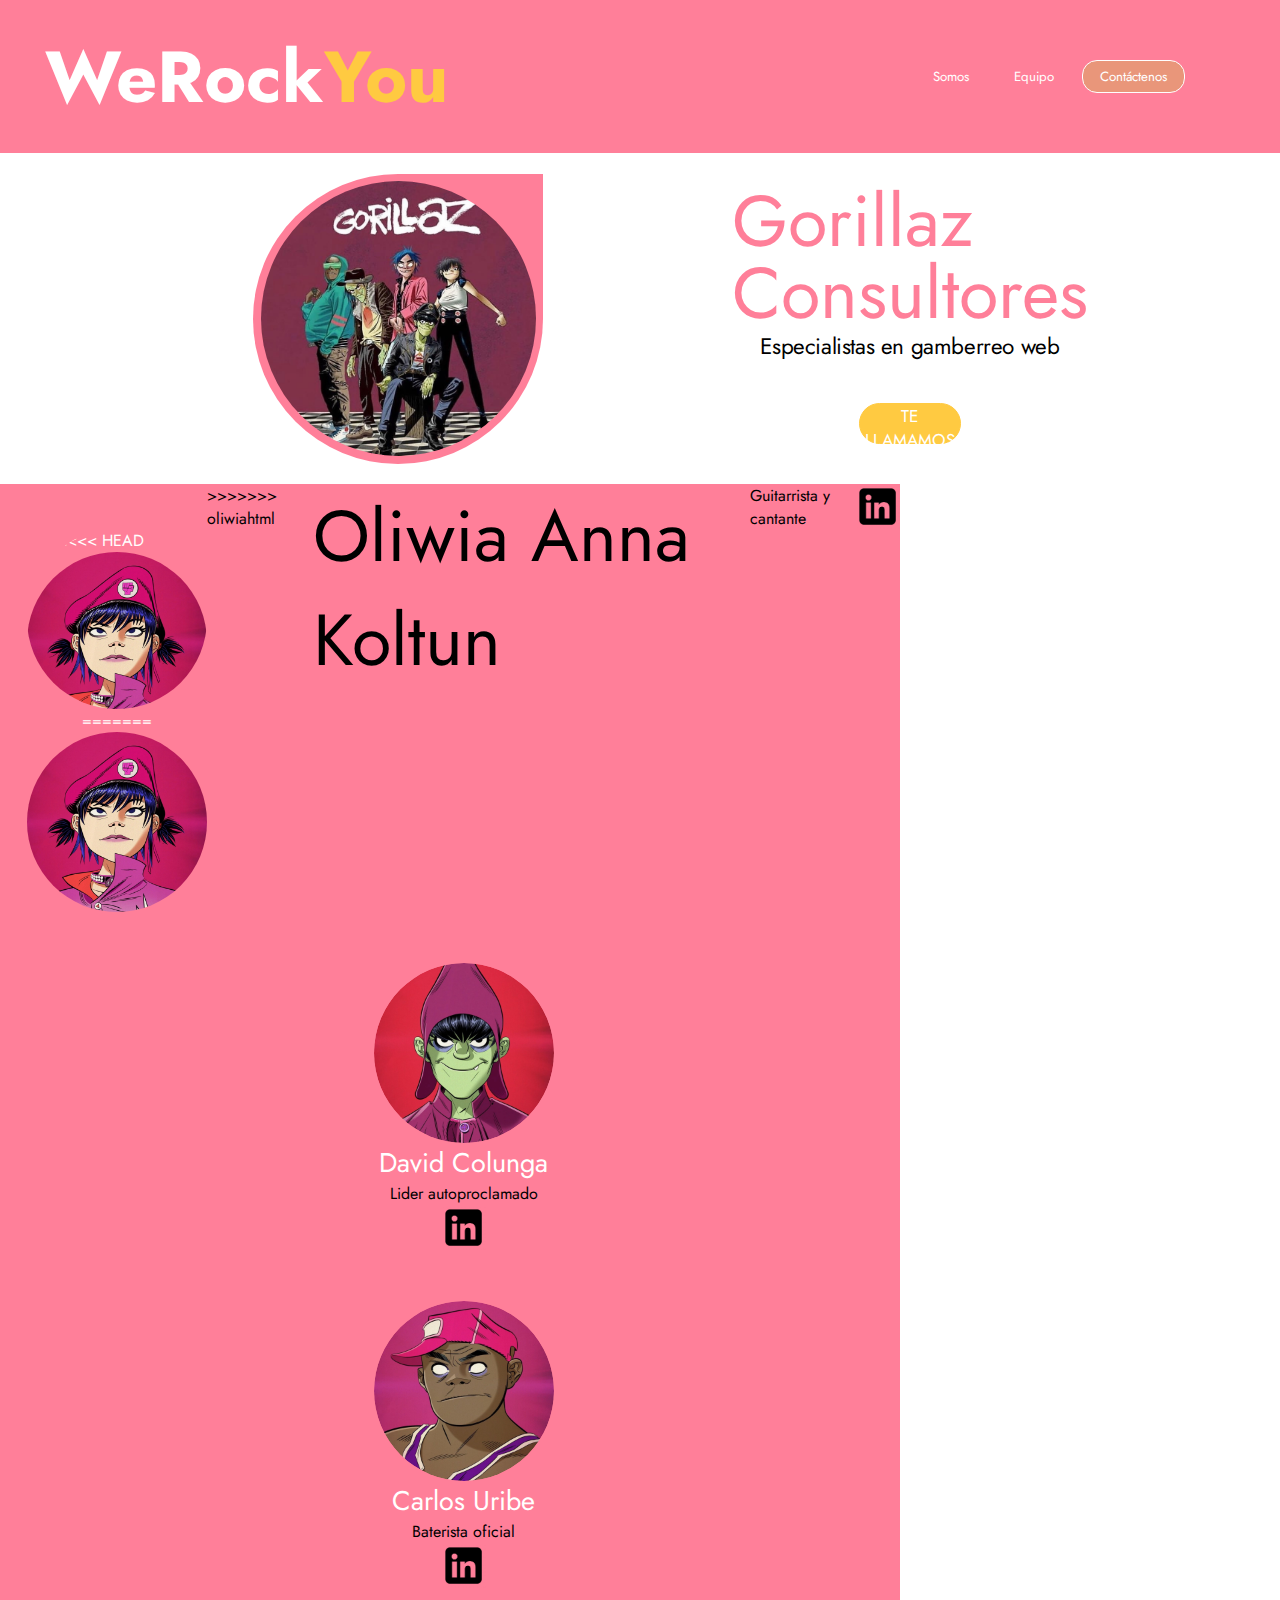
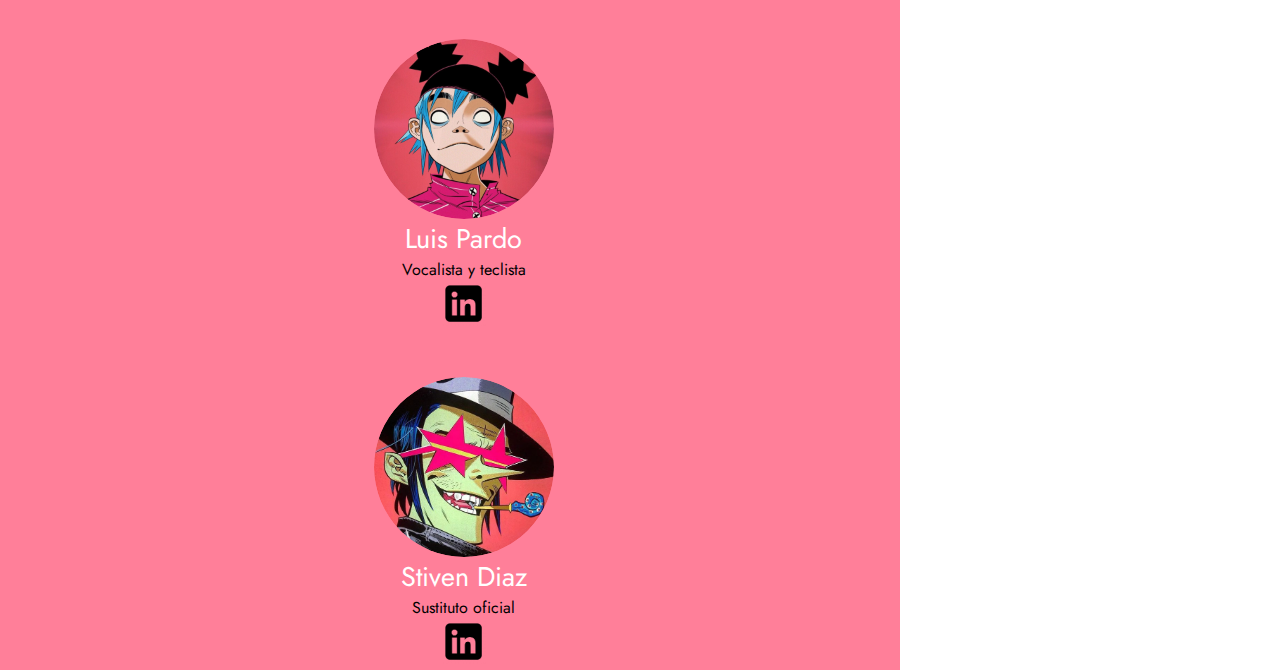
<file: index.html>
<!DOCTYPE html>
<html lang="en">

<head>
    <meta charset="UTF-8">
    <meta name="viewport" content="width=device-width, initial-scale=1.0">
    <title>GorillazCoders</title>
    <link rel="stylesheet" href="./style.css">
    <link rel="icon" href="./icon/iconMurdoc.png" type="image-icon">
</head>

<body>
    <div class="box aligntoends">
        <div class="box-left">
            <h3 class="box-left-h3white">WeRock</h3>
            <h3 class="box-left-h3yellow">You</h3>
        </div>

        <div class="box-right">
            <h5 class="box-right-p">Somos</h5>
            <h5 class="box-right-p">Equipo</h5>
            <a href="https://store.gorillaz.com/eu/contact.html"><button
                    class="box-right-button">Contáctenos</button></a>
        </div>
    </div>

    <div class="main">
        <div class="main-left">
            <div class="main-left-drop">
                <img src="./imagenes/TodosPrueba.jpg" alt="Familia Gorillaz" class="main-left-drop-image">
            </div>
        </div>

        <div class="main-right">
            <div class="main-right-container">
                <h1>Gorillaz Consultores</h1>
            </div>
            <div class="main-right-note">
                <p>Especialistas en gamberreo web</p>
            </div>
            <div class="main-right-btn">
                <a href="https://www.gorillaz.com/"><button>Te llamamos</button></a>
            </div>
        </div>
    </div>
</body>

<footer>
    <div class="allcards">
        <div class="card">
            <div class="card-1">
                <div class="zoom-container">
<<<<<<< HEAD
                    <a href="http://127.0.0.1:5500/oliwia.html"> <img src="./imagenes/Oliwia Noodle.jpg"
                            alt="photo of Oliwia" class="zoom-image"> </a>
                </div>
=======
                    <a href="http://127.0.0.1:5500/oliwia.html"><img src="./imagenes/Oliwia Noodle.jpg" alt="photo of Oliwia" class="zoom-image">
                    </a>
                    </div>
>>>>>>> oliwiahtml
                <h1>Oliwia Anna Koltun</h1>
                <p>Guitarrista y cantante</p>
                <a href="https://gorillaz.fandom.com/es/wiki/Noodle"> 
                    <img src="./imagenes/pnglinkedin.png" alt="logo linkedin" class="linkedinpng">
                </a>
            </div>
        </div>
        <div class="card">
            <div class="card-1">
                <div class="zoom-container">
                    <a href="http://127.0.0.1:5500/David.html"><img src="./imagenes/David Murdoc.jpg"
                            alt="photo of David C" class="zoom-image"></a>
                </div>
                <h1>David Colunga</h1>
                <p>Lider autoproclamado</p>
                <a href="https://gorillaz.fandom.com/es/wiki/Murdoc_Niccals">
                    <img src="./imagenes/pnglinkedin.png" alt="logo linkedin" class="linkedinpng">
                </a>
            </div>
        </div>

        <div class="card">
            <div class="card-1">
                <div class="zoom-container">
                    <a href="http://127.0.0.1:5500/carlos/carlos.html"> <img src="./imagenes/Carlos Russel.jpg"
                            alt="photo of Carlos" class="zoom-image"> </a>
                </div>
                <h1>Carlos Uribe</h1>
                <p>Baterista oficial</p>
                <a href="https://gorillaz.fandom.com/es/wiki/Russel_Hobbs">
                    <img src="./imagenes/pnglinkedin.png" alt="logo linkedin" class="linkedinpng">
                </a>
            </div>

        </div>
        <div class="card">
            <div class="card-1">
                <div class="zoom-container">
                    <a href="http://127.0.0.1:5500/Luis%20Pardo/luispardo.html"> <img src="./imagenes/Luis 2D.jpg"
                            alt="photo of Carlos" class="zoom-image"> </a>
                </div>
                <h1>Luis Pardo</h1>
                <p>Vocalista y teclista</p>
                <a href="https://gorillaz.fandom.com/es/wiki/2-D">
                    <img src="./imagenes/pnglinkedin.png" alt="logo linkedin" class="linkedinpng">
                </a>
            </div>

        </div>
        <div class="card">
            <div class="card-1">
                <div class="zoom-container">
                    <a href="http://127.0.0.1:5500/stiven/stiven.html"> <img src="./imagenes/Stiven Ace.jpg"
                            alt="photo of Carlos" class="zoom-image"> </a>
                </div>
                <h1>Stiven Diaz</h1>
                <p>Sustituto oficial</p>
                <a href="https://gorillaz.fandom.com/es/wiki/Ace">
                    <img src="./imagenes/pnglinkedin.png" alt="logo linkedin" class="linkedinpng">
                </a>
            </div>

        </div>

    </div>

</footer>
</file>
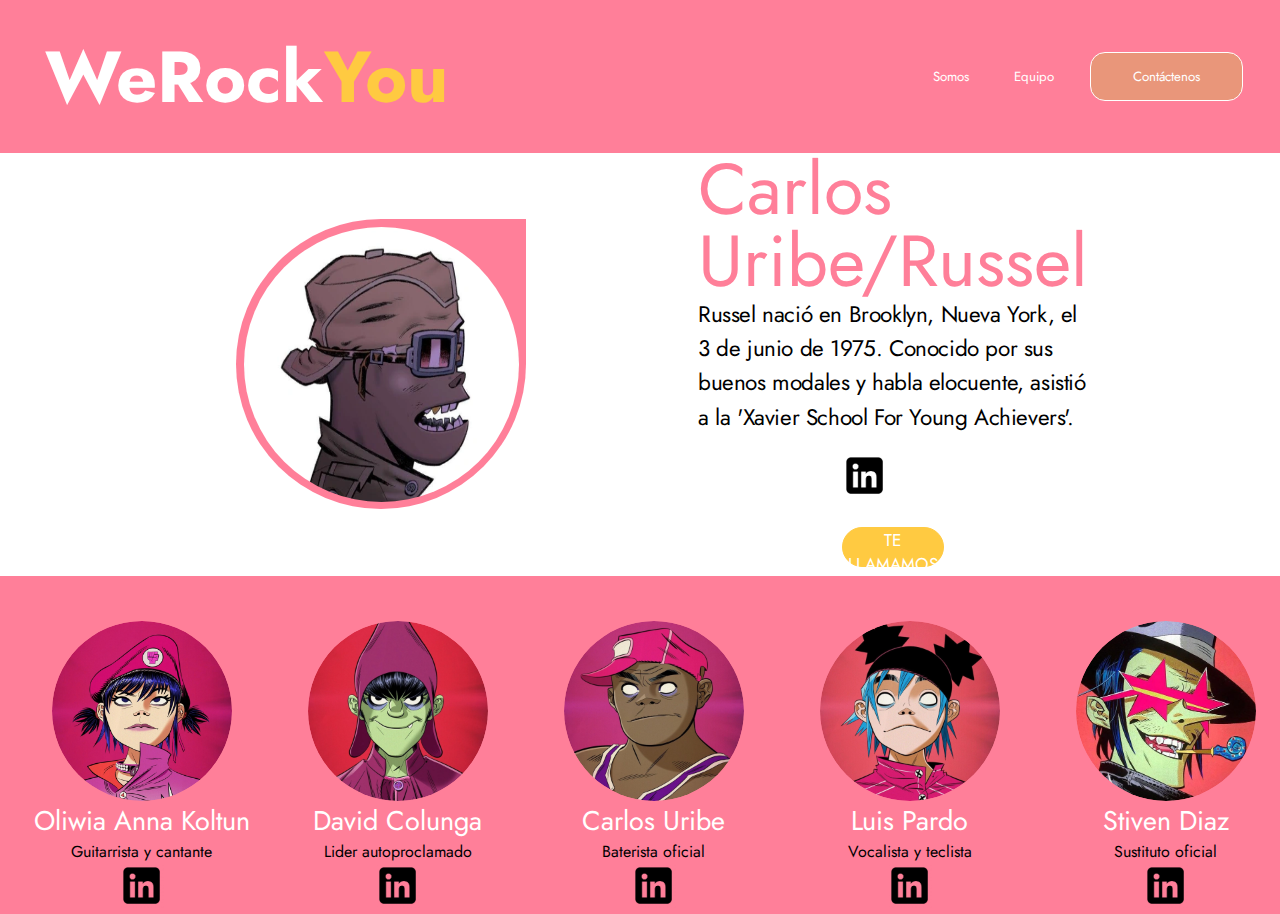
<file: carlos.html>
<!DOCTYPE html>


<head>
    <meta charset="UTF-8">
    <meta name="viewport" content="width=device-width, initial-scale=1.0">
    <title>Russel</title>
    <title>GorillazCoders</title>
    <link rel="stylesheet" href="./style.css">
</head>

<body>
    <div class="box aligntoends">
        <div class="box-left">
            <h3 class="box-left-h3white">WeRock</h3>
            <h3 class="box-left-h3yellow">You</h3>
        </div>

        <div class="box-right">
            <h5 class="box-right-p">Somos</h5>
            <h5 class="box-right-p">Equipo</h5>
            <button class="box-right-button">Contáctenos</button>
        </div>
    </div>

    <div class="main">
        <div class="main-left">
            <div class="main-left-drop">
                <img src="./imagenes/Russel-Fase2.jpg" alt="Familia Gorillaz" class="main-left-drop-image">
            </div>
        </div>

        <div class="main-right">
            <div class="main-right-container">
                <h1>Carlos Uribe/Russel</h1>
            </div>
            <div class="main-right-note">
                <p>Russel nació en Brooklyn, Nueva York, el 3 de junio de 1975. Conocido por sus buenos modales y
                    habla
                    elocuente, asistió a la 'Xavier School For Young Achievers'.</p>
            </div>

            <div class="main-right-down">

                <a href="https://gorillaz.fandom.com/es/wiki/Russel_Hobbs">
                    <img src="./imagenes/pnglinkedin.png" alt="logo linkedin" class="linkedinpng">
                </a>
                <div class="main-right-btn">
                    <a href="https://www.gorillaz.com/" target="_blank"><button>Te llamamos</button></a>
                </div>

            </div>
        </div>
    </div>


    <div class="allcards">
        <div class="card">
            <div class="card-1">
                <div class="zoom-container">
                    <img src="./imagenes/Oliwia Noodle.jpg" alt="photo of Oliwia" class="zoom-image">
                </div>
                <h1>Oliwia Anna Koltun</h1>
                <p>Guitarrista y cantante</p>
                <a href="https://gorillaz.fandom.com/es/wiki/Noodle">
                    <img src="./imagenes/pnglinkedin.png" alt="logo linkedin" class="linkedinpng">
                </a>
            </div>
        </div>
        <div class="card">
            <div class="card-1">
                <div class="zoom-container">
                    <img src="./imagenes/David Murdoc.jpg" alt="photo of David C" class="zoom-image">
                </div>
                <h1>David Colunga</h1>
                <p>Lider autoproclamado</p>
                <a href="https://gorillaz.fandom.com/es/wiki/Murdoc_Niccals">
                    <img src="./imagenes/pnglinkedin.png" alt="logo linkedin" class="linkedinpng">
                </a>
            </div>
        </div>

        <div class="card">
            <div class="card-1">
                <div class="zoom-container">
                    <img src="./imagenes/Carlos Russel.jpg" alt="photo of Carlos" class="zoom-image">
                </div>
                <h1>Carlos Uribe</h1>
                <p>Baterista oficial</p>
                <a href="https://gorillaz.fandom.com/es/wiki/Russel_Hobbs">
                    <img src="./imagenes/pnglinkedin.png" alt="logo linkedin" class="linkedinpng">
                </a>
            </div>

        </div>
        <div class="card">
            <div class="card-1">
                <div class="zoom-container">
                    <img src="./imagenes/Luis 2D.jpg" alt="photo of Carlos" class="zoom-image">
                </div>
                <h1>Luis Pardo</h1>
                <p>Vocalista y teclista</p>
                <a href="https://gorillaz.fandom.com/es/wiki/2-D">
                    <img src="./imagenes/pnglinkedin.png" alt="logo linkedin" class="linkedinpng">
                </a>
            </div>

        </div>
        <div class="card">
            <div class="card-1">
                <div class="zoom-container">
                    <img src="./imagenes/Stiven Ace.jpg" alt="photo of Carlos" class="zoom-image">
                </div>
                <h1>Stiven Diaz</h1>
                <p>Sustituto oficial</p>
                <a href="https://gorillaz.fandom.com/es/wiki/Ace">
                    <img src="./imagenes/pnglinkedin.png" alt="logo linkedin" class="linkedinpng">
                </a>
            </div>

        </div>


    </div>


</body>


</html>
</file>
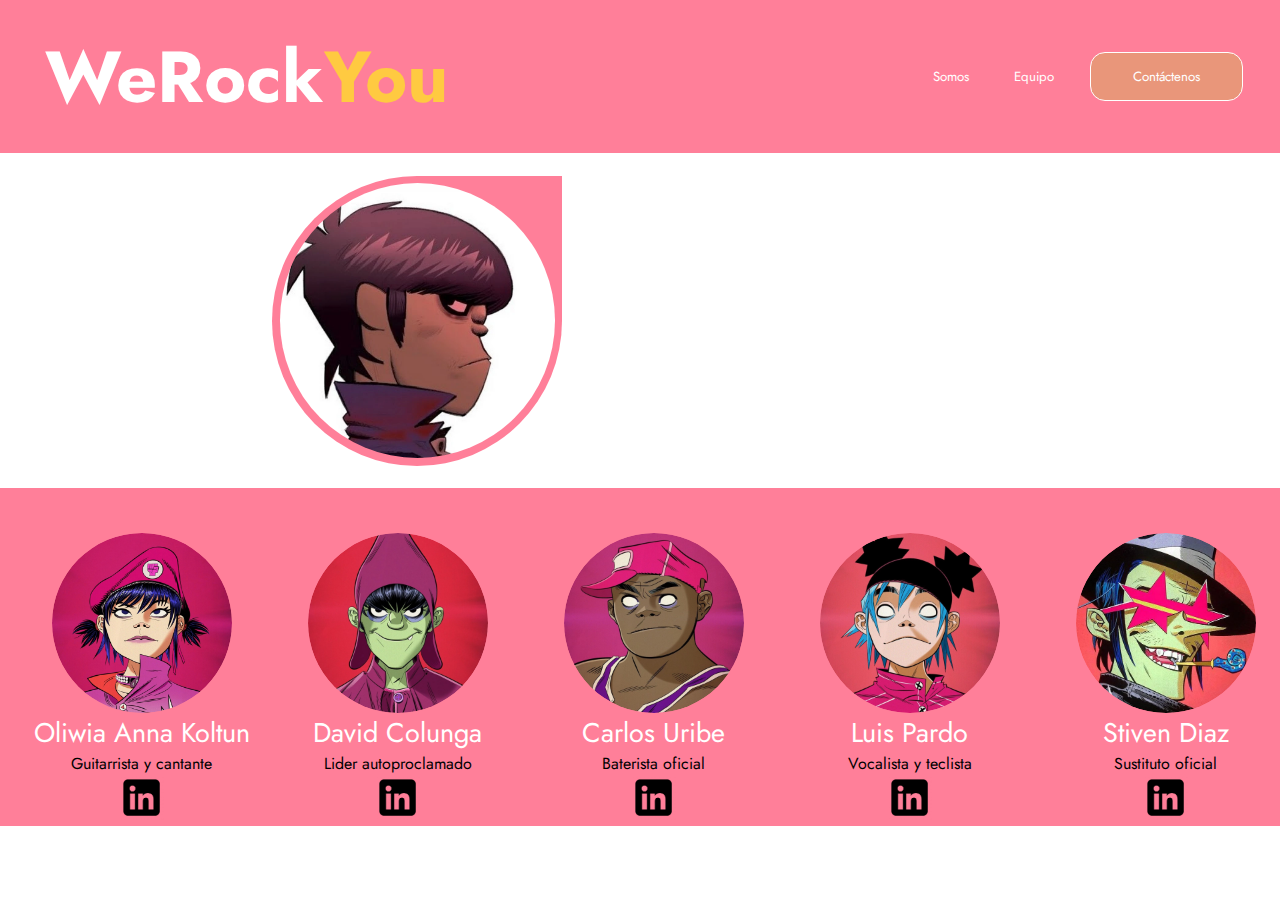
<file: David.html>
<!DOCTYPE html>
<html lang="en">

<head>
    <meta charset="UTF-8">
    <meta name="viewport" content="width=device-width, initial-scale=1.0">
    <title>Document</title>
    <title>GorillazCoders</title>
    <link rel="stylesheet" href="./style.css">
</head>

<body>
    <div class="box aligntoends">
        <div class="box-left">
            <h3 class="box-left-h3white">WeRock</h3>
            <h3 class="box-left-h3yellow">You</h3>
        </div>

        <div class="box-right">
            <h5 class="box-right-p">Somos</h5>
            <h5 class="box-right-p">Equipo</h5>
            <button class="box-right-button">Contáctenos</button>
        </div>
    </div>

    <div class="main">
        <div class="main-left">
            <div class="main-left-drop">
                <img src="./imagenes/davidhtml2.jpg" alt="Familia Gorillaz" class="main-left-drop-image">
            </div>
        </div>

        <div class="main-right">
            <div class="main-right-container">
                
            </div>
            <div class="main-right-note">
                <p></p>
            </div>
            
        </div>
    </div>
</body>

    <div class="allcards">
        <div class="card">
            <div class="card-1">
                <div class="zoom-container">
                    <img src="./imagenes/Oliwia Noodle.jpg" alt="photo of Oliwia" class="zoom-image">
                </div>
                <h1>Oliwia Anna Koltun</h1>
                <p>Guitarrista y cantante</p>
                <a href="https://gorillaz.fandom.com/es/wiki/Noodle">
                    <img src="./imagenes/pnglinkedin.png" alt="logo linkedin" class="linkedinpng">
                </a>
            </div>
        </div>
        <div class="card">
            <div class="card-1">
                <div class="zoom-container">
                    <img src="./imagenes/David Murdoc.jpg" alt="photo of David C" class="zoom-image">
                </div>
                <h1>David Colunga</h1>
                <p>Lider autoproclamado</p>
                <a href="https://gorillaz.fandom.com/es/wiki/Murdoc_Niccals">
                    <img src="./imagenes/pnglinkedin.png" alt="logo linkedin" class="linkedinpng">
                </a>
            </div>
        </div>

        <div class="card">
            <div class="card-1">
              <div class="zoom-container">
                 <img src="./imagenes/Carlos Russel.jpg" alt="photo of Carlos" class="zoom-image">
               </div>
                 <h1>Carlos Uribe</h1>
                 <p>Baterista oficial</p>
                 <a href="https://gorillaz.fandom.com/es/wiki/Russel_Hobbs">
                <img src="./imagenes/pnglinkedin.png" alt="logo linkedin" class="linkedinpng">
                </a>
            </div>
       
        </div>
        <div class="card">
            <div class="card-1">
              <div class="zoom-container">
                 <img src="./imagenes/Luis 2D.jpg" alt="photo of Carlos" class="zoom-image">
               </div>
                 <h1>Luis Pardo</h1>
                 <p>Vocalista y teclista</p>
                 <a href="https://gorillaz.fandom.com/es/wiki/2-D">
                <img src="./imagenes/pnglinkedin.png" alt="logo linkedin" class="linkedinpng">
                </a>
            </div>
       
        </div>
        <div class="card">
            <div class="card-1">
              <div class="zoom-container">
                 <img src="./imagenes/Stiven Ace.jpg" alt="photo of Carlos" class="zoom-image">
               </div>
                 <h1>Stiven Diaz</h1>
                 <p>Sustituto oficial</p>
                 <a href="https://gorillaz.fandom.com/es/wiki/Ace">
                <img src="./imagenes/pnglinkedin.png" alt="logo linkedin" class="linkedinpng">
                </a>
            </div>
       
        </div>
        
            
    </div>


</body>
</body>

</html>
</body>
</body>

</html>
</file>
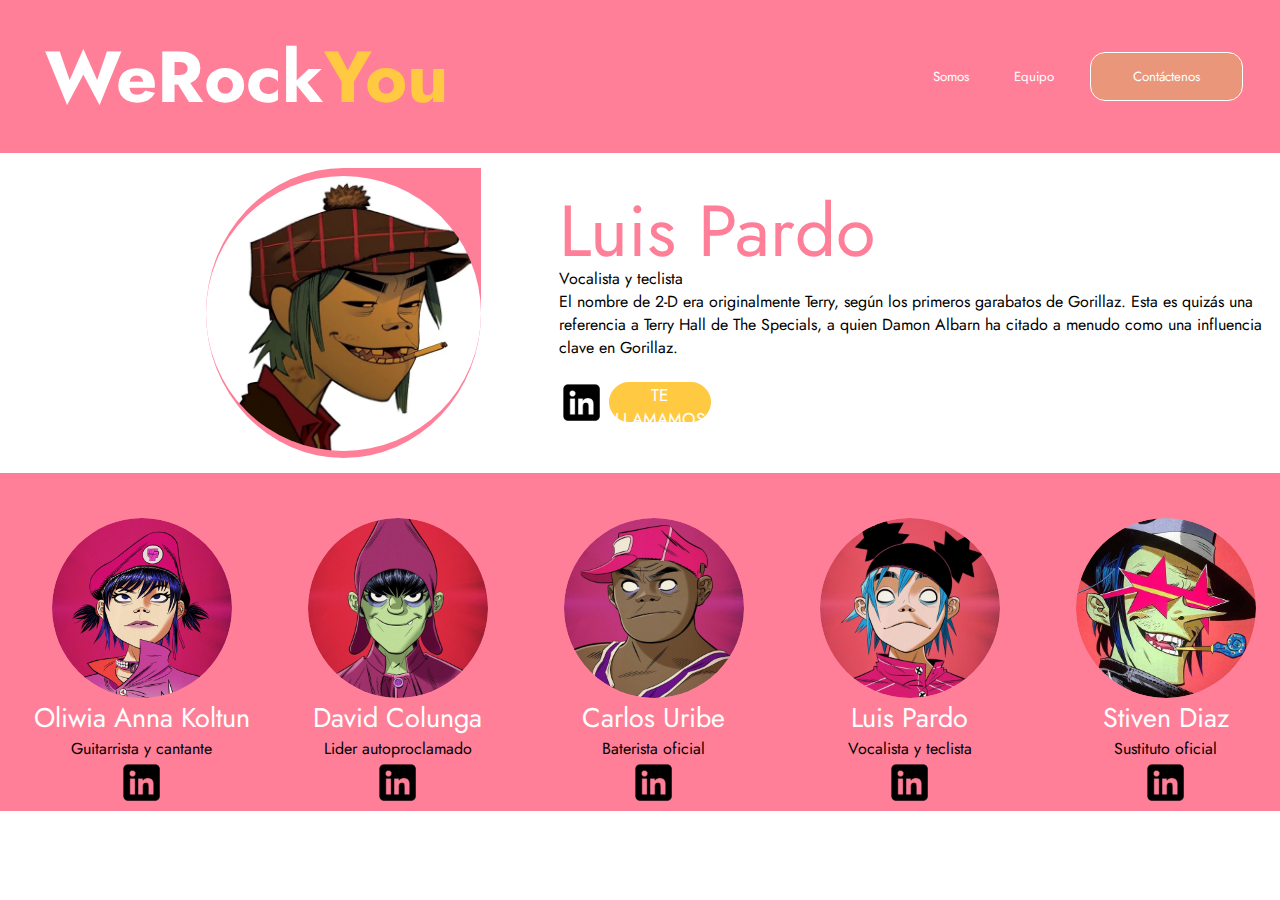
<file: luispardo.html>
<!DOCTYPE html>
<html lang="en">

<head>
    <meta charset="UTF-8">
    <meta name="viewport" content="width=device-width, initial-scale=1.0">
    <title>GorillazCoders</title>
    <link rel="stylesheet" href="./style.css">
</head>

<body>
    <div class="box aligntoends">
        <div class="box-left">
            <h3 class="box-left-h3white">WeRock</h3>
            <a href="http://127.0.0.1:5500/index.html">
                <h3 class="box-left-h3yellow">You</h3>
            </a>
        </div>

        <div class="box-right">
            <h5 class="box-right-p">Somos</h5>
            <h5 class="box-right-p">Equipo</h5>
            <button class="box-right-button">Contáctenos</button>
        </div>
    </div>

    <div class="main">
        <div class="main-left">
            <div class="main-left-drop">
                <img src="./imagenes/2-D_Fase_2.jpg" alt="2d profile" class="main-left-drop-image">
            </div>
        </div>

        <div class="main-rightluispardo">
            <div class="main-right-container">
                <h1>Luis Pardo</h1>
            </div>
            <div class="main-right-noteluispardo">
                <div class="main-right-note-title">
                    <p>Vocalista y teclista</p>
                </div>
                <div class="main-right-note-text">
                    <p>El nombre de 2-D era originalmente Terry, según los primeros garabatos de Gorillaz. Esta es
                        quizás una referencia a Terry Hall de The Specials, a quien Damon Albarn ha citado a menudo como
                        una influencia clave en Gorillaz.</p>
                </div>
            </div>

            <div class="main-right-btn">
                <a href="https://gorillaz.fandom.com/es/wiki/2-D">
                    <img src="./imagenes/pnglinkedin.png" alt="logo linkedin" class="linkedinpng">
                </a>
                <a href="https://www.gorillaz.com/" target="_blank"><button>Te llamamos</button></a>
            </div>
        </div>
    </div>
</body>

<div class="allcards">
    <div class="card">
        <div class="card-1">
            <div class="zoom-container">
                <img src="./imagenes/Oliwia Noodle.jpg" alt="photo of Oliwia" class="zoom-image">
            </div>
            <h1>Oliwia Anna Koltun</h1>
            <p>Guitarrista y cantante</p>
            <a href="https://gorillaz.fandom.com/es/wiki/Noodle">
                <img src="./imagenes/pnglinkedin.png" alt="logo linkedin" class="linkedinpng">
            </a>
        </div>
    </div>
    <div class="card">
        <div class="card-1">
            <div class="zoom-container">
                <img src="./imagenes/David Murdoc.jpg" alt="photo of David C" class="zoom-image">
            </div>
            <h1>David Colunga</h1>
            <p>Lider autoproclamado</p>
            <a href="https://gorillaz.fandom.com/es/wiki/Murdoc_Niccals">
                <img src="./imagenes/pnglinkedin.png" alt="logo linkedin" class="linkedinpng">
            </a>
        </div>
    </div>

    <div class="card">
        <div class="card-1">
            <div class="zoom-container">
                <img src="./imagenes/Carlos Russel.jpg" alt="photo of Carlos" class="zoom-image">
            </div>
            <h1>Carlos Uribe</h1>
            <p>Baterista oficial</p>
            <a href="https://gorillaz.fandom.com/es/wiki/Russel_Hobbs">
                <img src="./imagenes/pnglinkedin.png" alt="logo linkedin" class="linkedinpng">
            </a>
        </div>

    </div>
    <div class="card">
        <div class="card-1">
            <div class="zoom-container">
                <img src="./imagenes/Luis 2D.jpg" alt="photo of Carlos" class="zoom-image">
            </div>
            <h1>Luis Pardo</h1>
            <p>Vocalista y teclista</p>
            <a href="https://gorillaz.fandom.com/es/wiki/2-D">
                <img src="./imagenes/pnglinkedin.png" alt="logo linkedin" class="linkedinpng">
            </a>
        </div>

    </div>
    <div class="card">
        <div class="card-1">
            <div class="zoom-container">
                <img src="./imagenes/Stiven Ace.jpg" alt="photo of Carlos" class="zoom-image">
            </div>
            <h1>Stiven Diaz</h1>
            <p>Sustituto oficial</p>
            <a href="https://gorillaz.fandom.com/es/wiki/Ace">
                <img src="./imagenes/pnglinkedin.png" alt="logo linkedin" class="linkedinpng">
            </a>
        </div>

    </div>


</div>


</body>
</body>

</html>
</body>
</body>

</html>
</file>
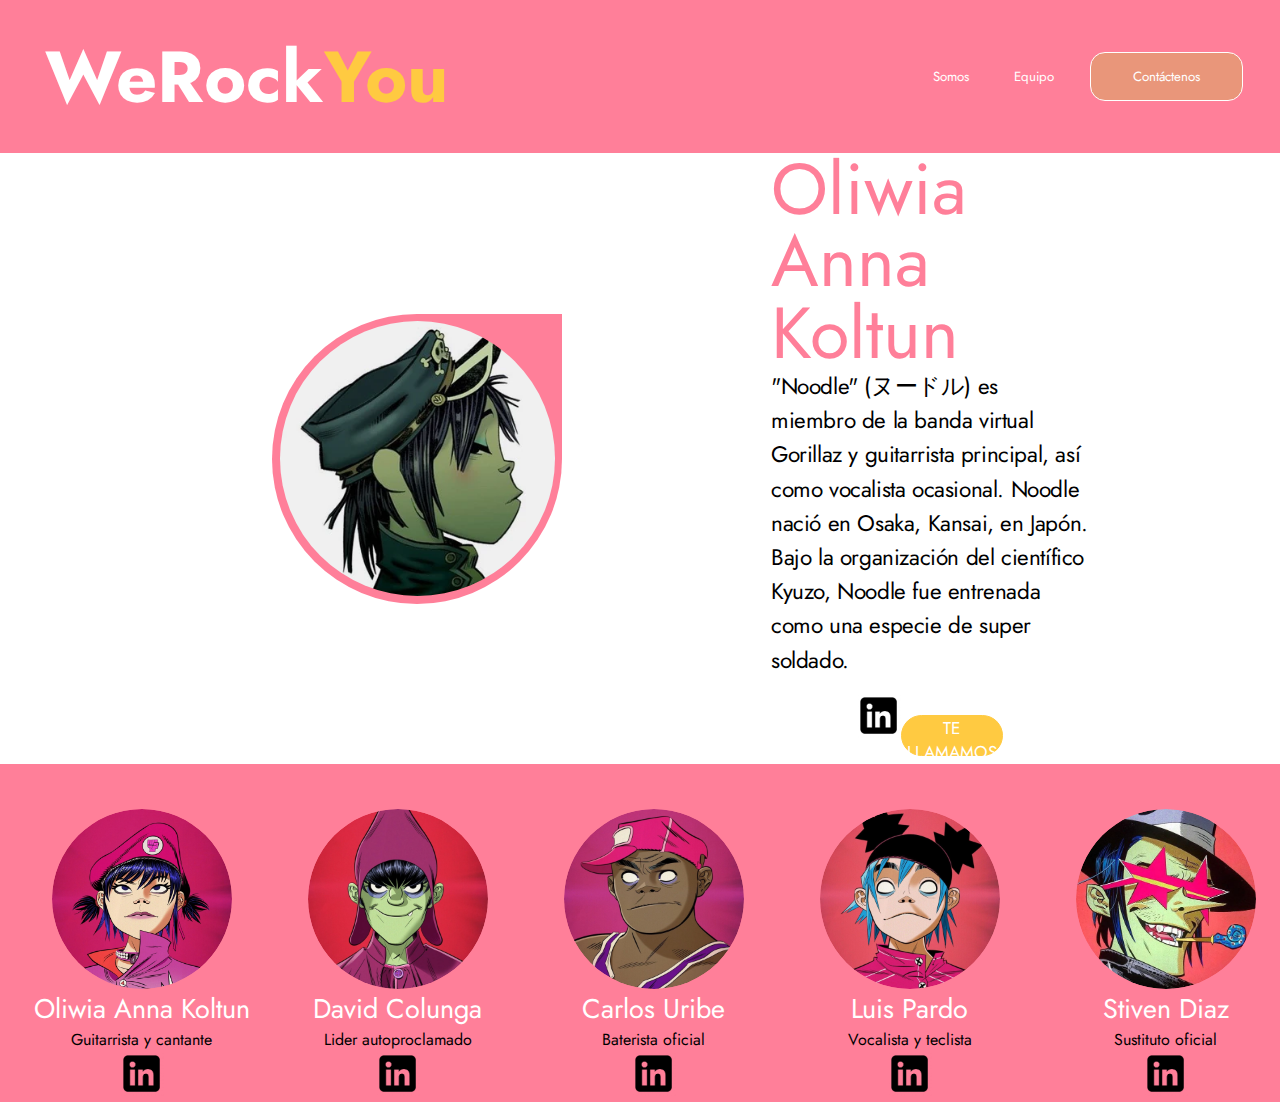
<file: oliwia.html>
<!DOCTYPE html>
<html lang="en">

<head>
    <meta charset="UTF-8">
    <meta name="viewport" content="width=device-width, initial-scale=1.0">
    <title>Oliwia</title>
    <title>GorillazCoders</title>
    <link rel="stylesheet" href="./style.css">
    <link rel="icon" href="./icon/iconMurdoc.png">
</head>

<body>
    <div class="box aligntoends">
        <div class="box-left">
            <h3 class="box-left-h3white">WeRock</h3>
           <a href="http://127.0.0.1:5500/index.html"> <h3 class="box-left-h3yellow">You</h3></a>
        </div>

        <div class="box-right">
            <h5 class="box-right-p">Somos</h5>
            <h5 class="box-right-p">Equipo</h5>
            <button class="box-right-button">Contáctenos</button>
        </div>
    </div>

    <div class="main">
        <div class="main-left">
            <div class="main-left-drop">
                <img src="./imagenes/OliwiaNoodleHtml.webp" alt="Familia Gorillaz" class="main-left-drop-image">
            </div>
        </div>

        <div class="main-right">
            <div class="main-right-container">
                <h1>Oliwia Anna<br>Koltun</h1>
            </div>
            <div class="main-right-note">
                <p>"Noodle" (ヌードル) es miembro de la banda virtual Gorillaz y guitarrista principal, así como vocalista ocasional. Noodle nació en Osaka, Kansai, en Japón. Bajo la organización del científico Kyuzo, Noodle fue entrenada como una especie de super soldado.</p>
            </div>
            <div class="main-right-btn">
              <div class="linkedinpng2">
               <a href="https://gorillaz.fandom.com/es/wiki/Noodle"> <img src="./imagenes/pnglinkedin.png" alt="logo linkedin" class="linkedinpng"></a>
                <a href="https://www.gorillaz.com/" target="_blank"><button>Te llamamos</button></a>
              </div>
            </div>
        </div>
    </div>
</body>

    <div class="allcards">
        <div class="card">
            <div class="card-1">
                <div class="zoom-container">
                    <img src="./imagenes/Oliwia Noodle.jpg" alt="photo of Oliwia" class="zoom-image">
                    </div>
                <h1>Oliwia Anna Koltun</h1>
                <p>Guitarrista y cantante</p>
                <a href="https://gorillaz.fandom.com/es/wiki/Noodle"> 
                    <img src="./imagenes/pnglinkedin.png" alt="logo linkedin" class="linkedinpng">
                </a>
            </div>
        </div>
        <div class="card">
            <div class="card-1">
                <div class="zoom-container">
                    <img src="./imagenes/David Murdoc.jpg" alt="photo of David C" class="zoom-image">
                </div>
                <h1>David Colunga</h1>
                <p>Lider autoproclamado</p>
                <a href="https://gorillaz.fandom.com/es/wiki/Murdoc_Niccals">
                    <img src="./imagenes/pnglinkedin.png" alt="logo linkedin" class="linkedinpng">
                </a>
            </div>
        </div>

        <div class="card">
            <div class="card-1">
              <div class="zoom-container">
                 <img src="./imagenes/Carlos Russel.jpg" alt="photo of Carlos" class="zoom-image">
               </div>
                 <h1>Carlos Uribe</h1>
                 <p>Baterista oficial</p>
                 <a href="https://gorillaz.fandom.com/es/wiki/Russel_Hobbs">
                <img src="./imagenes/pnglinkedin.png" alt="logo linkedin" class="linkedinpng">
                </a>
            </div>
       
        </div>
        <div class="card">
            <div class="card-1">
              <div class="zoom-container">
                 <img src="./imagenes/Luis 2D.jpg" alt="photo of Carlos" class="zoom-image">
               </div>
                 <h1>Luis Pardo</h1>
                 <p>Vocalista y teclista</p>
                 <a href="https://gorillaz.fandom.com/es/wiki/2-D">
                <img src="./imagenes/pnglinkedin.png" alt="logo linkedin" class="linkedinpng">
                </a>
            </div>
       
        </div>
        <div class="card">
            <div class="card-1">
              <div class="zoom-container">
                 <img src="./imagenes/Stiven Ace.jpg" alt="photo of Carlos" class="zoom-image">
               </div>
                 <h1>Stiven Diaz</h1>
                 <p>Sustituto oficial</p>
                 <a href="https://gorillaz.fandom.com/es/wiki/Ace">
                <img src="./imagenes/pnglinkedin.png" alt="logo linkedin" class="linkedinpng">
                </a>
            </div>
       
        </div>
        
            
    </div>


</body>
</body>

</html>
</body>
</body>

</html>
</file>
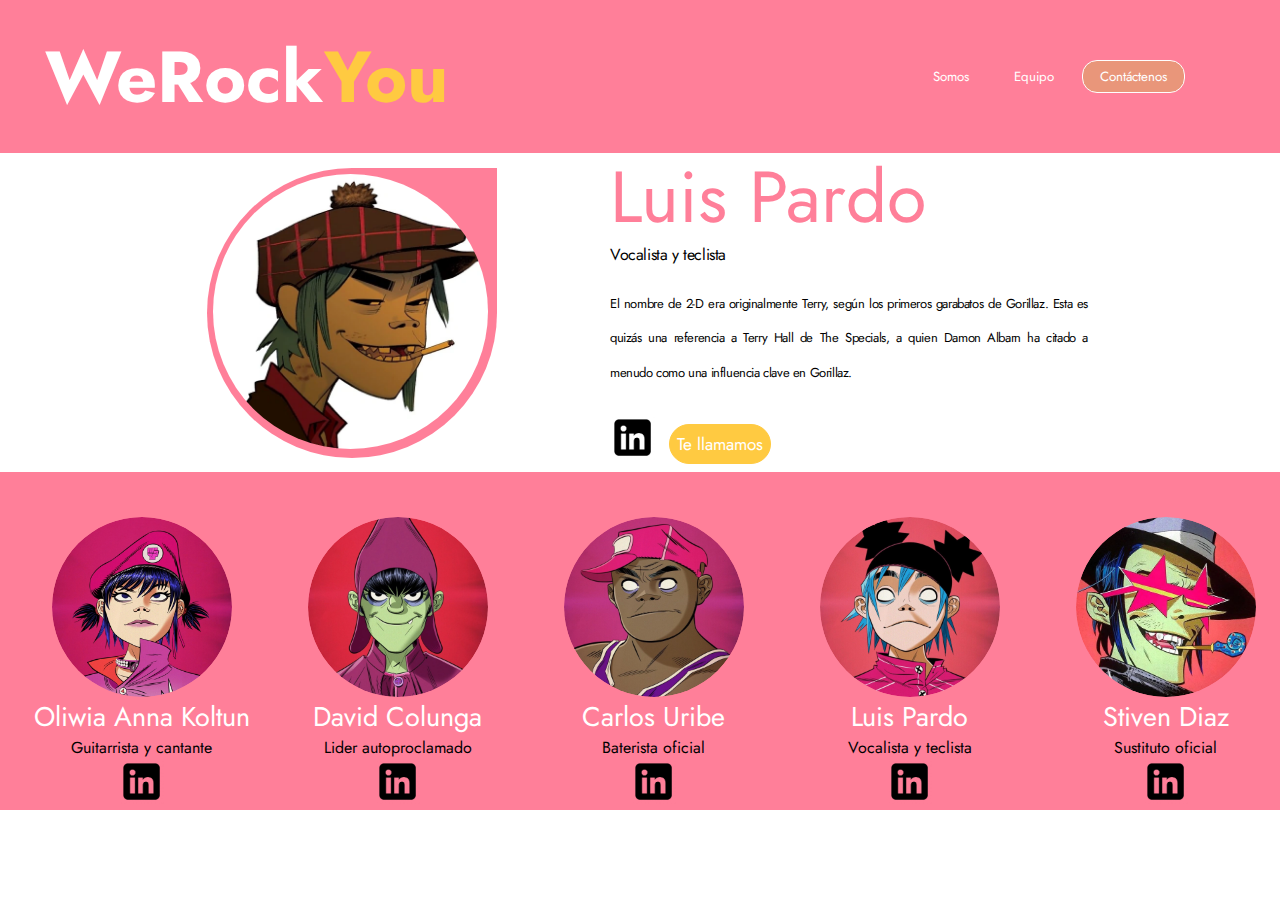
<file: Luis Pardo/luispardo.html>
<!DOCTYPE html>
<html lang="en">


<head>
    <meta charset="UTF-8">
    <meta name="viewport" content="width=device-width, initial-scale=1.0">
    <title>Luis Pardo</title>
    <link rel="stylesheet" href="./luispardostyle.css">
    <link rel="icon" type="image/jpg" href="../imagenes/iconMurdoc.png"/>

</head>

<body>
    <div class="box content">
        <div class="box-left">
            <h3 class="box-left-h3white">WeRock</h3>
            <a href="http://127.0.0.1:5500/index.html">
                <h3 class="box-left-h3yellow">You</h3>
            </a>
        </div>

        <div class="box-right">
            <h5 class="box-right-p">Somos</h5>
            <h5 class="box-right-p">Equipo</h5>
            <a href="https://store.gorillaz.com/eu/contact.html"><button class="box-right-button">Contáctenos</button>
            </a>
        </div>
    </div>

    <div class="main">
        <div class="main-left">
            <div class="main-left-drop">
                <img src="../imagenes/2-D_Fase_2.jpg" alt="2d profile" class="main-left-dropimage">
            </div>
        </div>

        <div class="main-right">
            <div class="main-right-name">
                <h1>Luis Pardo</h1>
            </div>
            <div class="main-right-note">
                <div class="main-right-note-title">
                    <p>Vocalista y teclista</p>
                </div>
                <div class="main-right-note-text">
                    <p>El nombre de 2-D era originalmente Terry, según los primeros garabatos de Gorillaz. Esta es
                        quizás una referencia a Terry Hall de The Specials, a quien Damon Albarn ha citado a menudo como
                        una influencia clave en Gorillaz.</p>
                </div>
            </div>

            <div class="main-right-btn">
                <a href="https://gorillaz.fandom.com/es/wiki/2-D">
                    <img src="../imagenes/pnglinkedin.png" alt="logo linkedin" class="linkedinpng">
                </a>
                <a href="https://www.gorillaz.com/"><button>Te llamamos</button></a>
            </div>
        </div>
    </div>
</body>

<footer>
    <div class="allcards">
        <div class="card">
            <div class="card-1">
                <div class="zoom-container">
                    <a href="http://127.0.0.1:5500/oliwia.html"> <img src="../imagenes/Oliwia Noodle.jpg"
                            alt="photo of Oliwia" class="zoom-image"> </a>
                </div>
                <h1>Oliwia Anna Koltun</h1>
                <p>Guitarrista y cantante</p>
                <a href="https://gorillaz.fandom.com/es/wiki/Noodle">
                    <img src="../imagenes/pnglinkedin.png" alt="logo linkedin" class="linkedinpng">
                </a>
            </div>
        </div>
        <div class="card">
            <div class="card-1">
                <div class="zoom-container">
                    <a href="http://127.0.0.1:5500/David.html"> <img src="../imagenes/David Murdoc.jpg"
                            alt="photo of David C" class="zoom-image"> </a>
                </div>
                <h1>David Colunga</h1>
                <p>Lider autoproclamado</p>
                <a href="https://gorillaz.fandom.com/es/wiki/Murdoc_Niccals">
                    <img src="../imagenes/pnglinkedin.png" alt="logo linkedin" class="linkedinpng">
                </a>
            </div>
        </div>

        <div class="card">
            <div class="card-1">
                <div class="zoom-container">
                    <a href="http://127.0.0.1:5500/carlos/carlos.html"> <img src="../imagenes/Carlos Russel.jpg"
                            alt="photo of Carlos" class="zoom-image"> </a>
                </div>
                <h1>Carlos Uribe</h1>
                <p>Baterista oficial</p>
                <a href="https://gorillaz.fandom.com/es/wiki/Russel_Hobbs">
                    <img src="../imagenes/pnglinkedin.png" alt="logo linkedin" class="linkedinpng">
                </a>
            </div>

        </div>
        <div class="card">
            <div class="card-1">
                <div class="zoom-container">
                    <img src="../imagenes/Luis 2D.jpg" alt="photo of Carlos" class="zoom-image">
                </div>
                <h1>Luis Pardo</h1>
                <p>Vocalista y teclista</p>
                <a href="https://gorillaz.fandom.com/es/wiki/2-D">
                    <img src="../imagenes/pnglinkedin.png" alt="logo linkedin" class="linkedinpng">
                </a>
            </div>

        </div>
        <div class="card">
            <div class="card-1">
                <div class="zoom-container">
                    <a href="http://127.0.0.1:5500/stiven/stiven.html"> <img src="../imagenes/Stiven Ace.jpg"
                            alt="photo of Carlos" class="zoom-image"> </a>
                </div>
                <h1>Stiven Diaz</h1>
                <p>Sustituto oficial</p>
                <a href="https://gorillaz.fandom.com/es/wiki/Ace">
                    <img src="../imagenes/pnglinkedin.png" alt="logo linkedin" class="linkedinpng">
                </a>
            </div>

        </div>

    </div>
</footer>
</file>
<file: style.css>
* {
    margin: 0;
    padding: 0;
    font-family: 'jost';
}

@font-face {
    font-family: 'jost';
        src: url('fonts/Jost-VariableFont_wght.ttf');
}

.main{
    display: flex;
    flex-direction: row;
    align-items: center;
}
a{
    text-decoration: none;
}
.linkedinpng2 {
    display: flex;
    text-align: left;
}


.main-left {
    display: flex;
    justify-content: center;
    align-items: center;
    width: 50vw;
    background-color: white;
}

.main-left-drop {
    background-color: #ff7f99;
    margin: 2% 4%;
    height: 297px;
    width: 297px;
    border-radius: 50% 0 50% 50%;
    display: flex;
    justify-content: center;
    align-items: center;
}

.main-left-drop-image {
    height: 277px;
    width: 277px;
    border-radius: 50%;
    display: flex;
    animation: girar 15s linear infinite;

}

.main-left-drop-image:hover {
    border-radius: 50%;
    -webkit-border-radius: 50%;
    box-shadow: 0px 0px 5px 5px #ffca41;
    -webkit-box-shadow: 0px 0px 5px 5px #ffca41;
}

@keyframes girar {
    0% {
        transform: rotate(0deg);
    }
    100% {
        transform: rotate(360deg);
    }
}

.main-right {
    display: flex;
    justify-content: center;
    align-items: center;
    flex-direction: column;
    width: 50vh;
    background-color: white;
}

.main-right-container {
    color: #FF7F99;
    line-height: 8vh;
    display: flex;
    text-align: left;
}
p {
    display: flex;
    text-align: left;
}

h1{
    font-weight: normal;
    font-size: 8vh;
    display: flex;
    text-align: left;
}

.main-right-note {
    line-height: 3.8vh;
    display: flex;
    text-align: left;
    font-size: 2.5vh;
    letter-spacing: -0.4px;
}

.btn {
    display: flex;
    justify-content: center;
    
}

.main-right-btn button {
    width: 8vw;
    height: 4.5vh;
    border-radius: 40px;
    border: 1px solid #FFCA41;
    background-color: #FFCA41;
    text-decoration: none;
    text-transform: uppercase;
    color: white;
    font-size: 1.3vh;
    cursor: pointer;
    margin-top: 2.5vh;
    align-items: center;
}

.box{
    height: 17vh;
    background-color: #FF7F99;
}

.box-left{
    margin-left: 5vh;
    display: flex;
    flex-direction: row;
}

.box-left-h3white{
    color: #ffff;
    font-size: 8vh;
}
.box-left-h3yellow{
    color: #FFCA41;
    font-size: 8vh;
    animation: zoom 5s infinite 
}
@keyframes zoom {
   25%{
    transform: rotate(80deg);
   }
   50%{
    transform: rotate(0deg);
   }

}
.aligntoends{
    display: flex; 
    justify-content:space-between;
    align-items: center;
}

.box-right{
    margin-left: 5vh;
    margin-right: 10vh;
    display: flex;
    justify-content: space-between;
    align-items: center;
}

.box-right-p{
    margin: 2.5vh;
    color: #ffff;
    font-weight: normal;
    
}

.box-right-button{
    margin: 5vh;
    color: #ffff;
    background-color: darksalmon;
    padding: 5% 15%;
    margin-left: 5%;
    border-color: #ffff;
    border-width: 0.1vh;
    border-style: solid;
    border-radius: 15px;
}

.main{
    display: flex;
    align-items: center;
}

.main-left {
    margin-right: 5%;
    margin-left: 15%;
}

.main-left-drop {
    background-color: #ff7f99;
    margin: 5%;
    height: 290px;
    width: 290px;
    border-radius: 50% 0 50% 50%;
}

.main-left-drop-image {
    height: 275px;
    width: 275px;
    margin: 2.3%;
    border-radius: 50%;
    animation: girar 15s linear infinite;
}

.main-left-drop-image:hover {
    border-radius: 50%;
    -webkit-border-radius: 50%;
    box-shadow: 0px 0px 5px 5px #ffca41;
    -webkit-box-shadow: 0px 0px 5px 5px #ffca41;
}

@keyframes girar {
    0% {
        transform: rotate(0deg);
    }
    100% {
        transform: rotate(360deg);
    }
}

.main-right {
    margin-right: 15%;
    margin-left: 5%;
}

.main-right-container {
    color: #FF7F99;
    line-height: 8vh;
}

h1{
    font-weight: normal;
    font-size: 8vh;
}

.main-right-note {
    line-height: 3.8vh;
    font-size: 2.5vh;
    letter-spacing: -0.4px;
    margin-bottom: 5%;
}


.main-right-btn button {
    width: 8vw;
    height: 4.5vh;
    border-radius: 40px;
    border: 1px solid #FFCA41;
    background-color: #FFCA41;
    color: white;
    font-size: 1.9vh;
    cursor: pointer;
}

.allcards{
    display: flex;
    flex-direction: center;
}

.zoom-container {
    overflow: hidden;
    height: 20vh;
    width: 20vh;
    border-radius: 100%;
    margin-top: 5vh;
}

.zoom-image {
    transition: transform 0.9s ease;
    height: 20vh;
    width: 20vh;
    border-radius: 100%;
}

.zoom-container:hover .zoom-image {
    transform: scale(1.6);
}
.card {
    background-color: #FF7F99;
    display: flex;
    justify-content: center;
    width: 100vh;

}

.card-1 {
    color: white;
    font-size: medium;
    font-weight: normal;
    display: flex;
    flex-direction: column;
    align-items: center;
    margin-left: 3vh;
}

.card-1 h1,
.card-1 p {
    margin: 0;
}

.card-1 h1 {
    font-size: 3vh;
    font-weight: normal;
}

.card-1 p {
    font-size: 16px;
    text-align: center;
    color: black; 
}

.linkedinpng {
    height: 5vh;
    width: 5vh;
}
</file>
<file: Luis Pardo/luispardostyle.css>
* {
    margin: 0;
    padding: 0;
    font-family: 'jost';
}

@font-face {
    font-family: 'jost';
    src: url(../fonts/Jost-VariableFont_wght.ttf)
}

.box {
    height: 17vh;
    background-color: #ff7f99;
}

.box-left {
    margin-left: 5vh;
    display: flex;
    flex-direction: row;
}

.box-left-h3white {
    color: #ffff;
    font-size: 8vh;
}

.box-left-h3yellow {
    color: #FFCA41;
    font-size: 8vh;
}


.content {
    display: flex;
    justify-content: space-between;
    align-items: center;
}

.box-right {
    margin-left: 5vh;
    margin-right: 10vh;
    display: flex;
    justify-content: space-between;
    align-items: center;
}

.box-right-p {
    margin: 2.5vh;
    color: #ffff;
    font-weight: normal;
}

.box-right-button {
    margin: 5vh;
    color: #ffff;
    background-color: darksalmon;
    padding: 5% 15%;
    margin-left: 5%;
    border-color: #ffff;
    border-width: 0.1vh;
    border-style: solid;
    border-radius: 15px;
}

.main {
    display: flex;
    align-items: center;
}

.main-left {
    margin-right: 5%;
    margin-left: 15%;
}

.main-left-drop {
    background-color: #ff7f99;
    margin: 5%;
    height: 290px;
    width: 290px;
    border-radius: 50% 0 50% 50%;
}

.main-left-dropimage {
    height: 275px;
    width: 275px;
    margin: 2.3%;
    border-radius: 50%;
    animation: girar 15s linear infinite;
}

.main-left-dropimage:hover {
    border-radius: 50%;
    -webkit-border-radius: 50%;
    box-shadow: 0px 0px 5px 5px #ffca41;
    -webkit-box-shadow: 0px 0px 5px 5px #ffca41;
}

@keyframes girar {
    0% {
        transform: rotate(360deg);
    }

    100% {
        transform: rotate(0deg);
    }
}

.main-right {
    margin-right: 15%;
    margin-left: 5%;
}

.main-right-name {
    color: #FF7F99;
    line-height: 8vh;
}

h1 {
    font-weight: normal;
    font-size: 8vh;
}

.main-right-note {
    line-height: 3.8vh;
    font-size: 2.5vh;
    letter-spacing: -0.4px;
}

.main-right-note-title {
    font-size: medium;
    margin-top: 5px;
}

.main-right-note-text {
    text-align: justify;
    font-size: small;
    margin-top: 15px;
    margin-bottom: 25px;
}

.main-right-btn img {
    margin-bottom: -10px;
    margin-right: 9px;
}

.main-right-btn button {
    width: 8vw;
    height: 4.5vh;
    border-radius: 40px;
    border: 1px solid #FFCA41;
    background-color: #FFCA41;
    color: white;
    font-size: 1.9vh;
    cursor: pointer;
}

.allcards {
    display: flex;
    flex-direction: row;
}

.zoom-container {
    overflow: hidden;
    height: 20vh;
    width: 20vh;
    border-radius: 100%;
    margin-top: 5vh;
}

.zoom-image {
    transition: transform 0.9s ease;
    height: 20vh;
    width: 20vh;
    border-radius: 100%;
}

.zoom-container:hover .zoom-image {
    transform: scale(1.6);
}

.card {
    background-color: #FF7F99;
    display: flex;
    justify-content: center;
    width: 100vh;
}

.card-1 {
    color: white;
    font-size: medium;
    font-weight: normal;
    display: flex;
    flex-direction: column;
    align-items: center;
    margin-left: 3vh;
}

.card-1 h1 {
    font-size: 3vh;
    font-weight: normal;
}

.card-1 p {
    font-size: 16px;
    text-align: center;
    color: black;
}

.linkedinpng {
    height: 5vh;
    width: 5vh;
}

a {
    text-decoration: none;
}


@media (max-width: 600px) {
    .box {
        height: auto;
    }

    .box-left {
        margin-left: 2vh;
        display: block;
        text-align: center;
    }

    .box-left-h3white,
    .box-left-h3yellow {
        font-size: 5vh;
    }

    .box-right {
        margin: 5vh;
        display: block;
        text-align: center;
    }

    .box-right-button {
        padding: 3% 10%;
        margin: 3vh 0;
    }

    .main {
        flex-direction: column;
    }

    .main-left,
    .main-right {
        margin: 0;
        text-align: center;
    }

    .main-left-drop {
        height: 150px;
        width: 150px;
    }

    .main-left-dropimage {
        height: 140px;
        width: 140px;
    }

    .main-right-name {
        line-height: 5vh;
    }

    h1 {
        font-size: 5vh;
    }

    .main-right-btn button {
        width: auto;
    }

    .allcards {
        display: flex;
        justify-content: center;
        width: auto;
    }
}


@media (max-width: 375px) {

    .box {
        height: auto;
    }

    .box-left {
        margin-left: 2vh;
        display: block;
        text-align: center;
    }

    .box-left-h3white,
    .box-left-h3yellow {
        font-size: 3vh; 
    }

    .box-right {
        margin: 3vh;
        display: block;
        text-align: center;
    }

    .box-right-button {
        padding: 1% 5%; 
        margin: 1vh 0; 
        width: auto;
        font-size: 1.5vh; 
    }

    .main {
        flex-direction: column;
    }

    .main-left,
    .main-right {
        margin: 0;
        text-align: center;
    }

    .main-left-drop {
        height: 70px; 
        width: 70px; 
    }

    .main-left-dropimage {
        height: 65px; 
        width: 65px; 
    }

    .main-right-name {
        line-height: 2.5vh; 
    }

    h1 {
        font-size: 2.5vh;
    }

    .main-right-btn button {
        width: auto;
    }

    .allcards {
        display: flex;
        justify-content: center;
        width: auto;
    }
}
</file>
